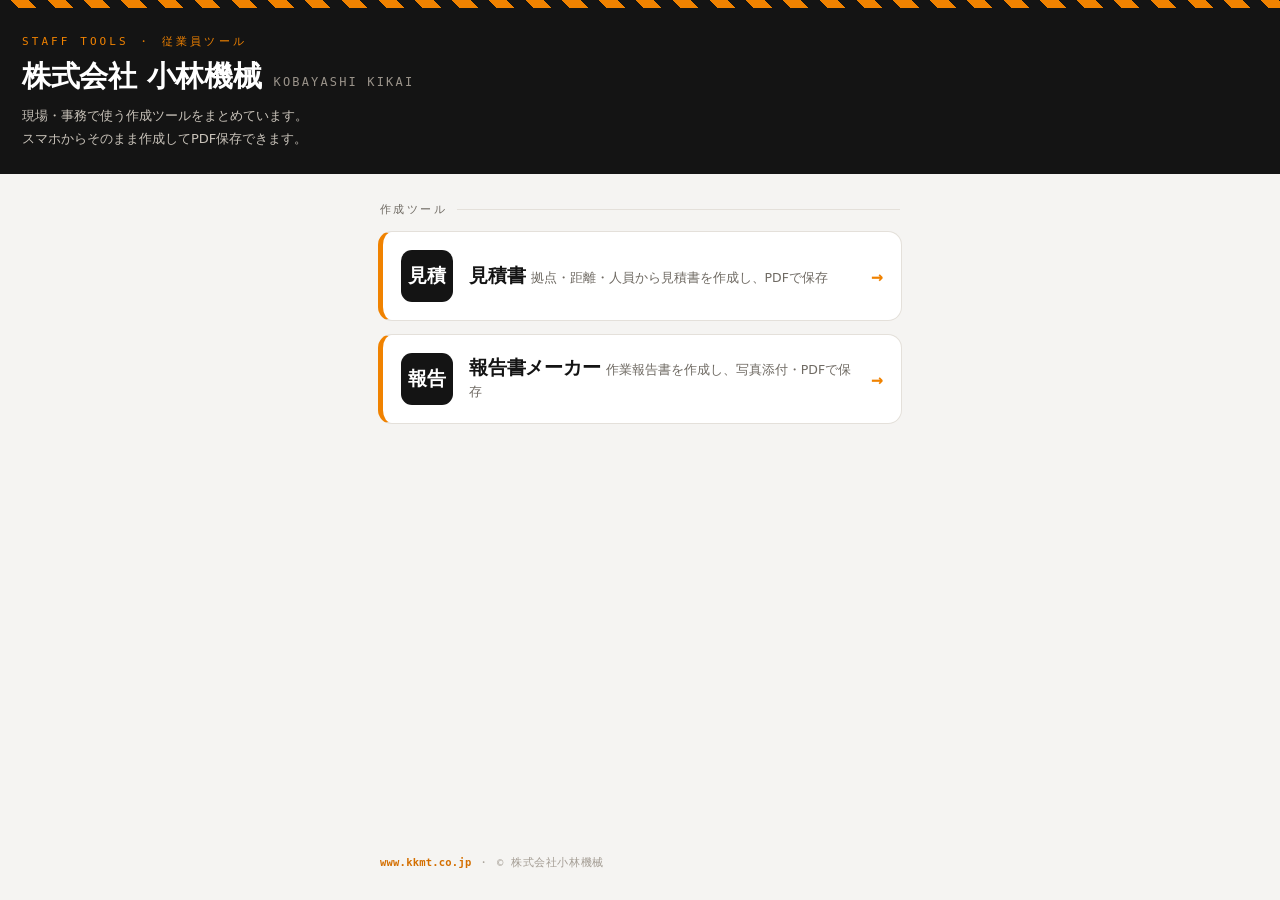
<file: index.html>
<!DOCTYPE html>
<html lang="ja">
<head>
<meta charset="UTF-8">
<meta name="viewport" content="width=device-width, initial-scale=1, viewport-fit=cover">
<title>株式会社小林機械｜従業員ツール</title>
<meta name="theme-color" content="#f08200">
<link rel="apple-touch-icon" href="apple-touch-icon.png">
<link rel="icon" type="image/png" href="favicon.png">
<meta name="apple-mobile-web-app-capable" content="yes">
<meta name="apple-mobile-web-app-status-bar-style" content="default">
<meta name="apple-mobile-web-app-title" content="小林機械ツール">
<style>
  :root{
    --orange:#f08200; --orange-d:#d46f00;
    --ink:#141414; --ink-soft:#2a2a2a;
    --paper:#ffffff; --bg:#f5f4f2; --line:#e4e0da; --mute:#6f6a63;
    --sans:-apple-system,BlinkMacSystemFont,"Hiragino Kaku Gothic ProN","Hiragino Sans","Noto Sans JP",system-ui,sans-serif;
    --mono:ui-monospace,"SF Mono","SFMono-Regular",Menlo,Consolas,monospace;
  }
  *{ box-sizing:border-box; -webkit-tap-highlight-color:transparent; }
  html,body{ margin:0; }
  body{
    font-family:var(--sans); color:var(--ink); background:var(--bg);
    min-height:100vh; display:flex; flex-direction:column;
    -webkit-font-smoothing:antialiased;
  }
  /* --- ハザードストライプ（唯一のアクセント） --- */
  .stripe{ height:8px; background:repeating-linear-gradient(45deg,var(--ink) 0 13px,var(--orange) 13px 26px); }

  /* --- ヘッダー（黒い銘板） --- */
  header{
    background:var(--ink); color:#fff;
    padding:26px 22px calc(24px + env(safe-area-inset-bottom,0)) 22px;
    padding-top:calc(26px + env(safe-area-inset-top,0));
  }
  .eyebrow{
    font-family:var(--mono); font-size:11px; letter-spacing:.28em;
    color:var(--orange); text-transform:uppercase; margin:0 0 12px;
  }
  .brand{ display:flex; align-items:baseline; gap:12px; flex-wrap:wrap; }
  .brand .co{ font-size:29px; font-weight:800; letter-spacing:-.01em; line-height:1.05; }
  .brand .en{ font-family:var(--mono); font-size:12px; letter-spacing:.18em; color:#9a938a; }
  .tag{ margin:14px 0 0; font-size:13px; color:#c9c3ba; line-height:1.7; }

  /* --- 本文：ツール盤 --- */
  main{ flex:1; width:100%; max-width:560px; margin:0 auto; padding:22px 18px 8px; }
  .board-label{
    font-family:var(--mono); font-size:11px; letter-spacing:.22em; color:var(--mute);
    text-transform:uppercase; margin:6px 2px 14px; display:flex; align-items:center; gap:10px;
  }
  .board-label::after{ content:""; flex:1; height:1px; background:var(--line); }

  .grid{ display:grid; gap:13px; }
  .tool{
    display:flex; align-items:center; gap:16px; text-decoration:none; color:inherit;
    background:var(--paper); border:1px solid var(--line); border-left:5px solid var(--orange);
    border-radius:14px; padding:18px 18px; min-height:84px;
    transition:transform .12s ease, border-color .12s ease, box-shadow .12s ease;
  }
  .tool:active{ transform:translateY(1px); }
  @media(hover:hover){ .tool:hover{ transform:translateY(-2px); border-color:var(--orange); box-shadow:0 8px 22px rgba(20,20,20,.10); } }
  .tool:focus-visible{ outline:3px solid var(--orange); outline-offset:2px; }

  .code{
    flex:none; width:52px; height:52px; border-radius:11px;
    background:var(--ink); color:#fff; display:grid; place-items:center;
    font-weight:800; font-size:19px; letter-spacing:.02em;
  }
  .tool .body{ flex:1; min-width:0; }
  .tool .name{ font-size:19px; font-weight:800; letter-spacing:-.01em; }
  .tool .desc{ margin-top:3px; font-size:12.5px; color:var(--mute); line-height:1.5; }
  .arrow{ flex:none; font-family:var(--mono); font-weight:700; font-size:20px; color:var(--orange); }

  /* --- フッター --- */
  footer{
    max-width:560px; margin:0 auto; width:100%;
    padding:22px 20px calc(28px + env(safe-area-inset-bottom,0));
    color:var(--mute); font-size:12px; line-height:1.85;
  }
  footer a{ color:var(--orange-d); font-family:var(--mono); font-weight:700; text-decoration:none; letter-spacing:.02em; }
  footer a:active{ opacity:.6; }
  footer .fine{ margin-top:12px; font-family:var(--mono); font-size:10.5px; letter-spacing:.06em; color:#a49d94; }

  @media (prefers-reduced-motion:reduce){ .tool{ transition:none; } }
</style>
</head>
<body>
  <div class="stripe" aria-hidden="true"></div>

  <header>
    <p class="eyebrow">Staff Tools ・ 従業員ツール</p>
    <div class="brand">
      <span class="co">株式会社 小林機械</span>
      <span class="en">KOBAYASHI&nbsp;KIKAI</span>
    </div>
    <p class="tag">現場・事務で使う作成ツールをまとめています。<br>スマホからそのまま作成してPDF保存できます。</p>
  </header>

  <main>
    <p class="board-label">作成ツール</p>
    <div class="grid">

      <a class="tool" href="見積書.html">
        <span class="code">見積</span>
        <span class="body">
          <span class="name">見積書</span>
          <span class="desc">拠点・距離・人員から見積書を作成し、PDFで保存</span>
        </span>
        <span class="arrow" aria-hidden="true">→</span>
      </a>

      <a class="tool" href="報告書メーカー.html">
        <span class="code">報告</span>
        <span class="body">
          <span class="name">報告書メーカー</span>
          <span class="desc">作業報告書を作成し、写真添付・PDFで保存</span>
        </span>
        <span class="arrow" aria-hidden="true">→</span>
      </a>

    </div>
  </main>

  <footer>
    <div class="fine">
      <a href="https://www.kkmt.co.jp" target="_blank" rel="noopener">www.kkmt.co.jp</a> ・ © 株式会社小林機械
    </div>
  </footer>
</body>
</html>
</file>
